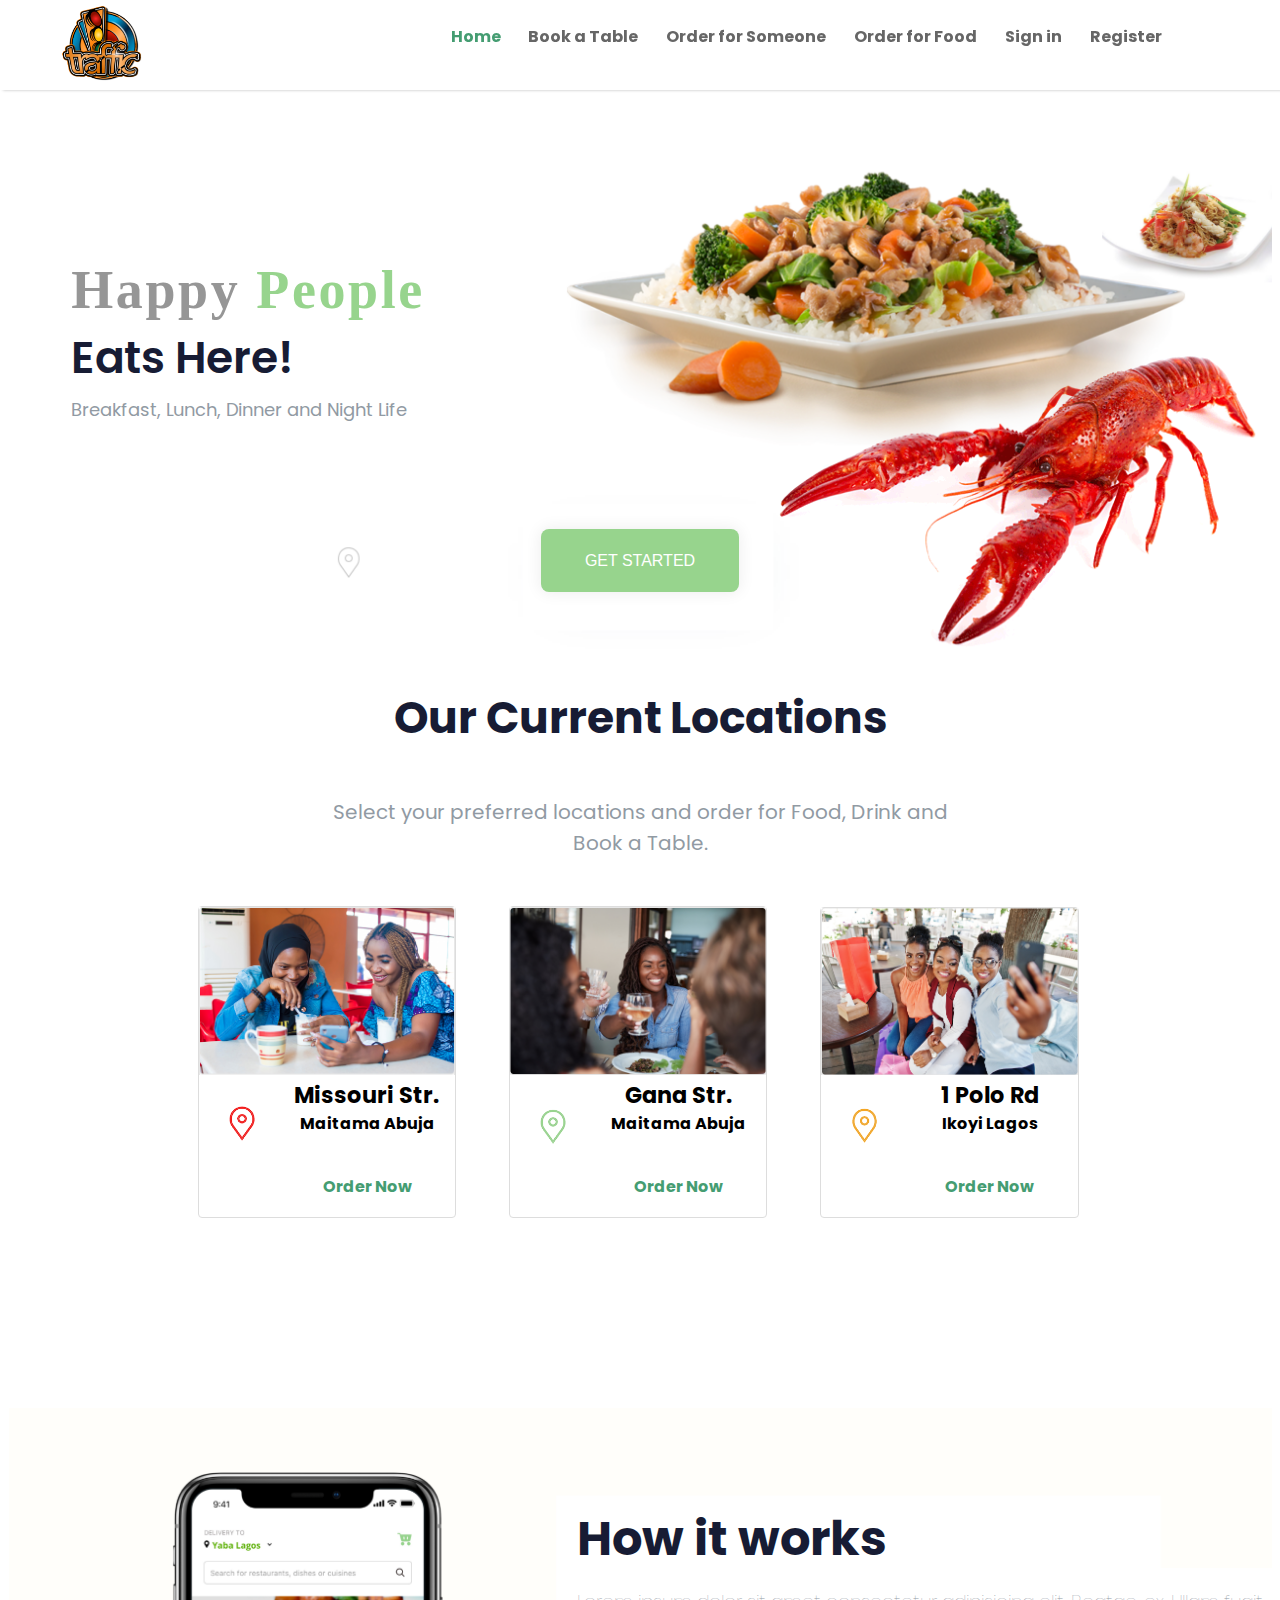
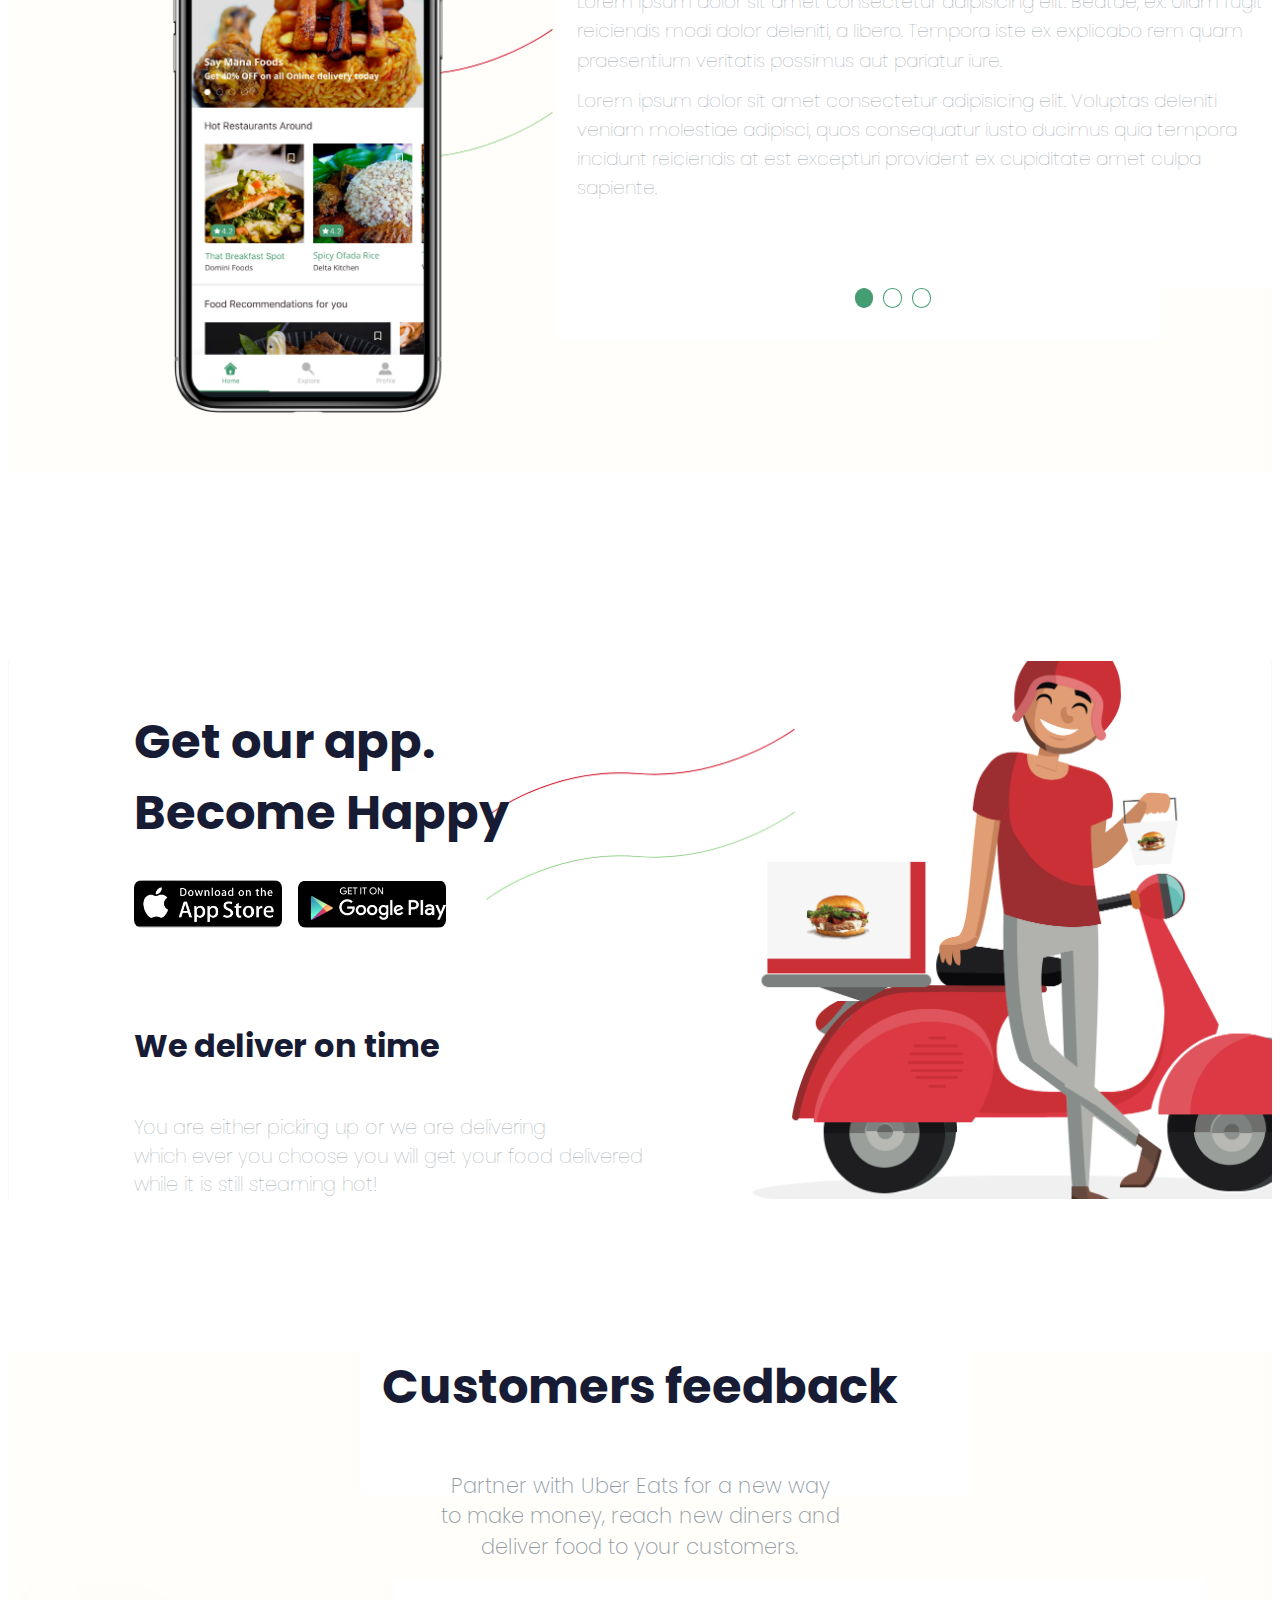
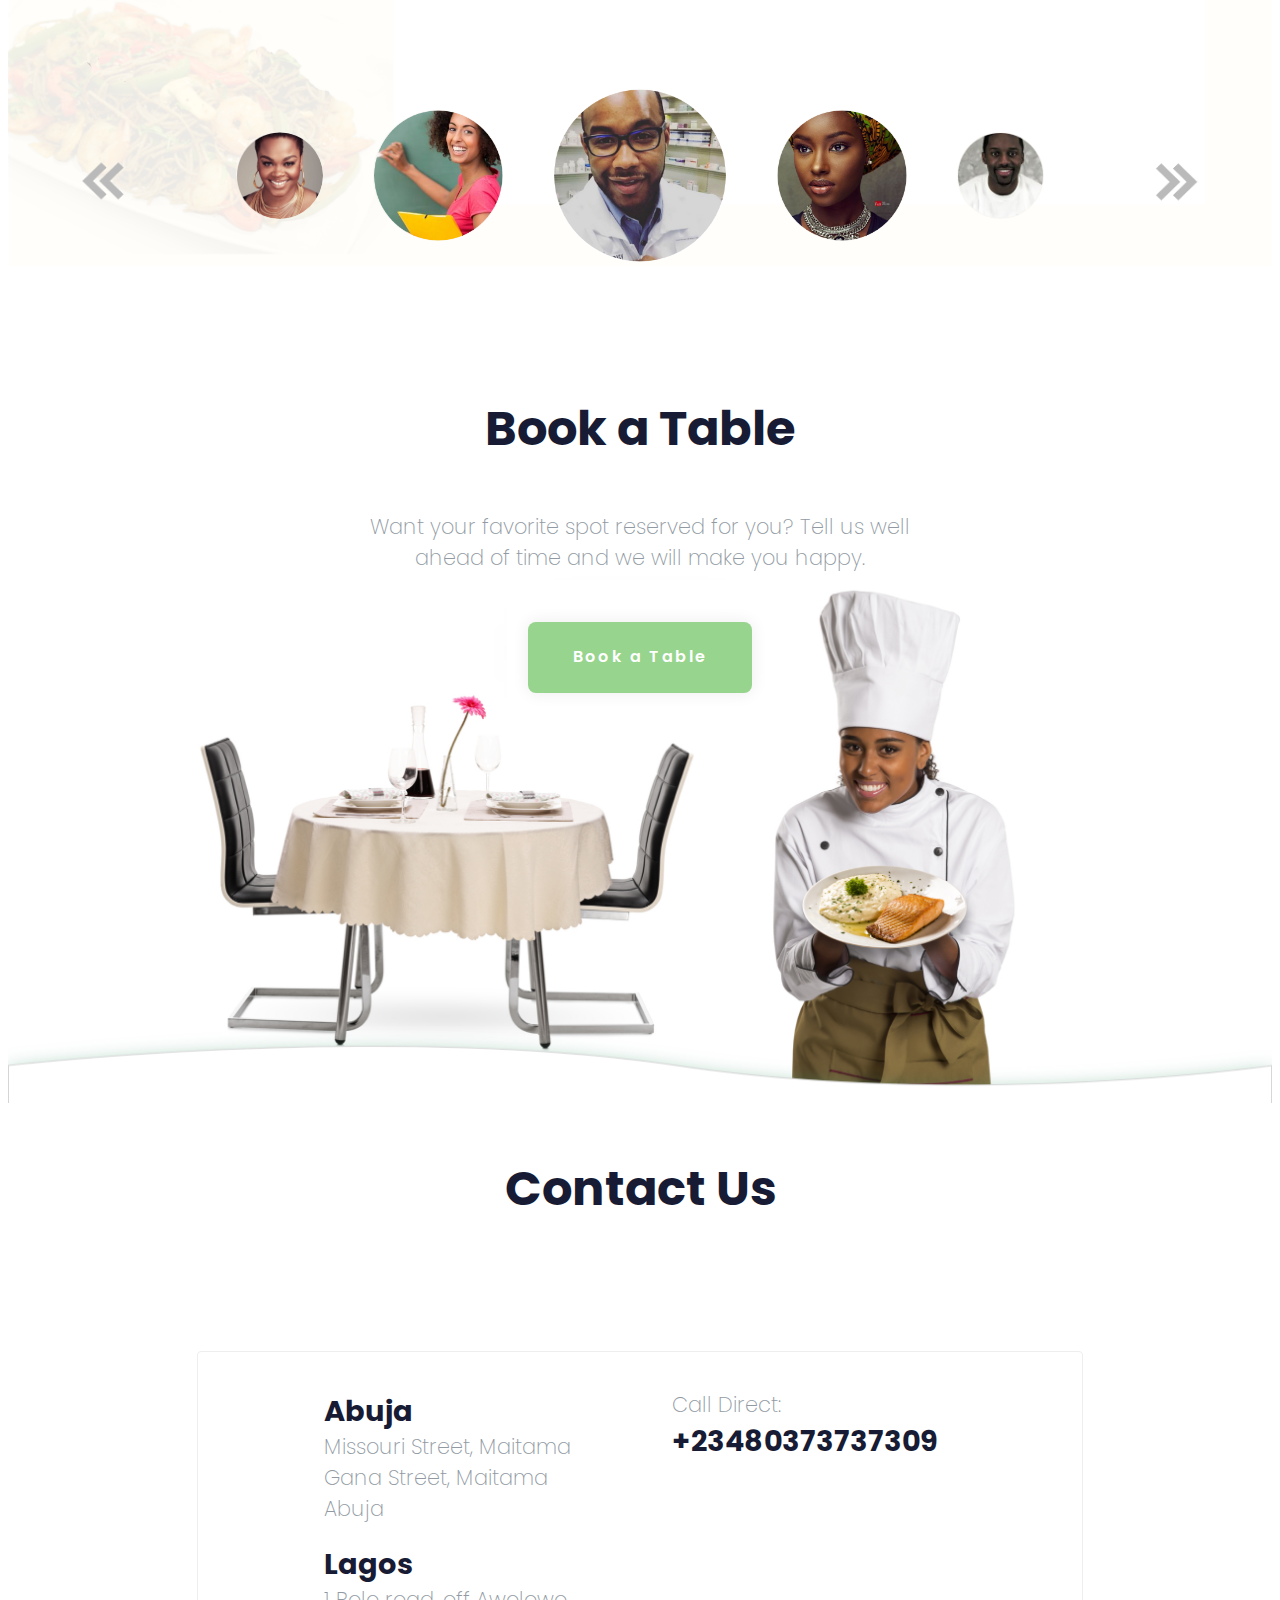
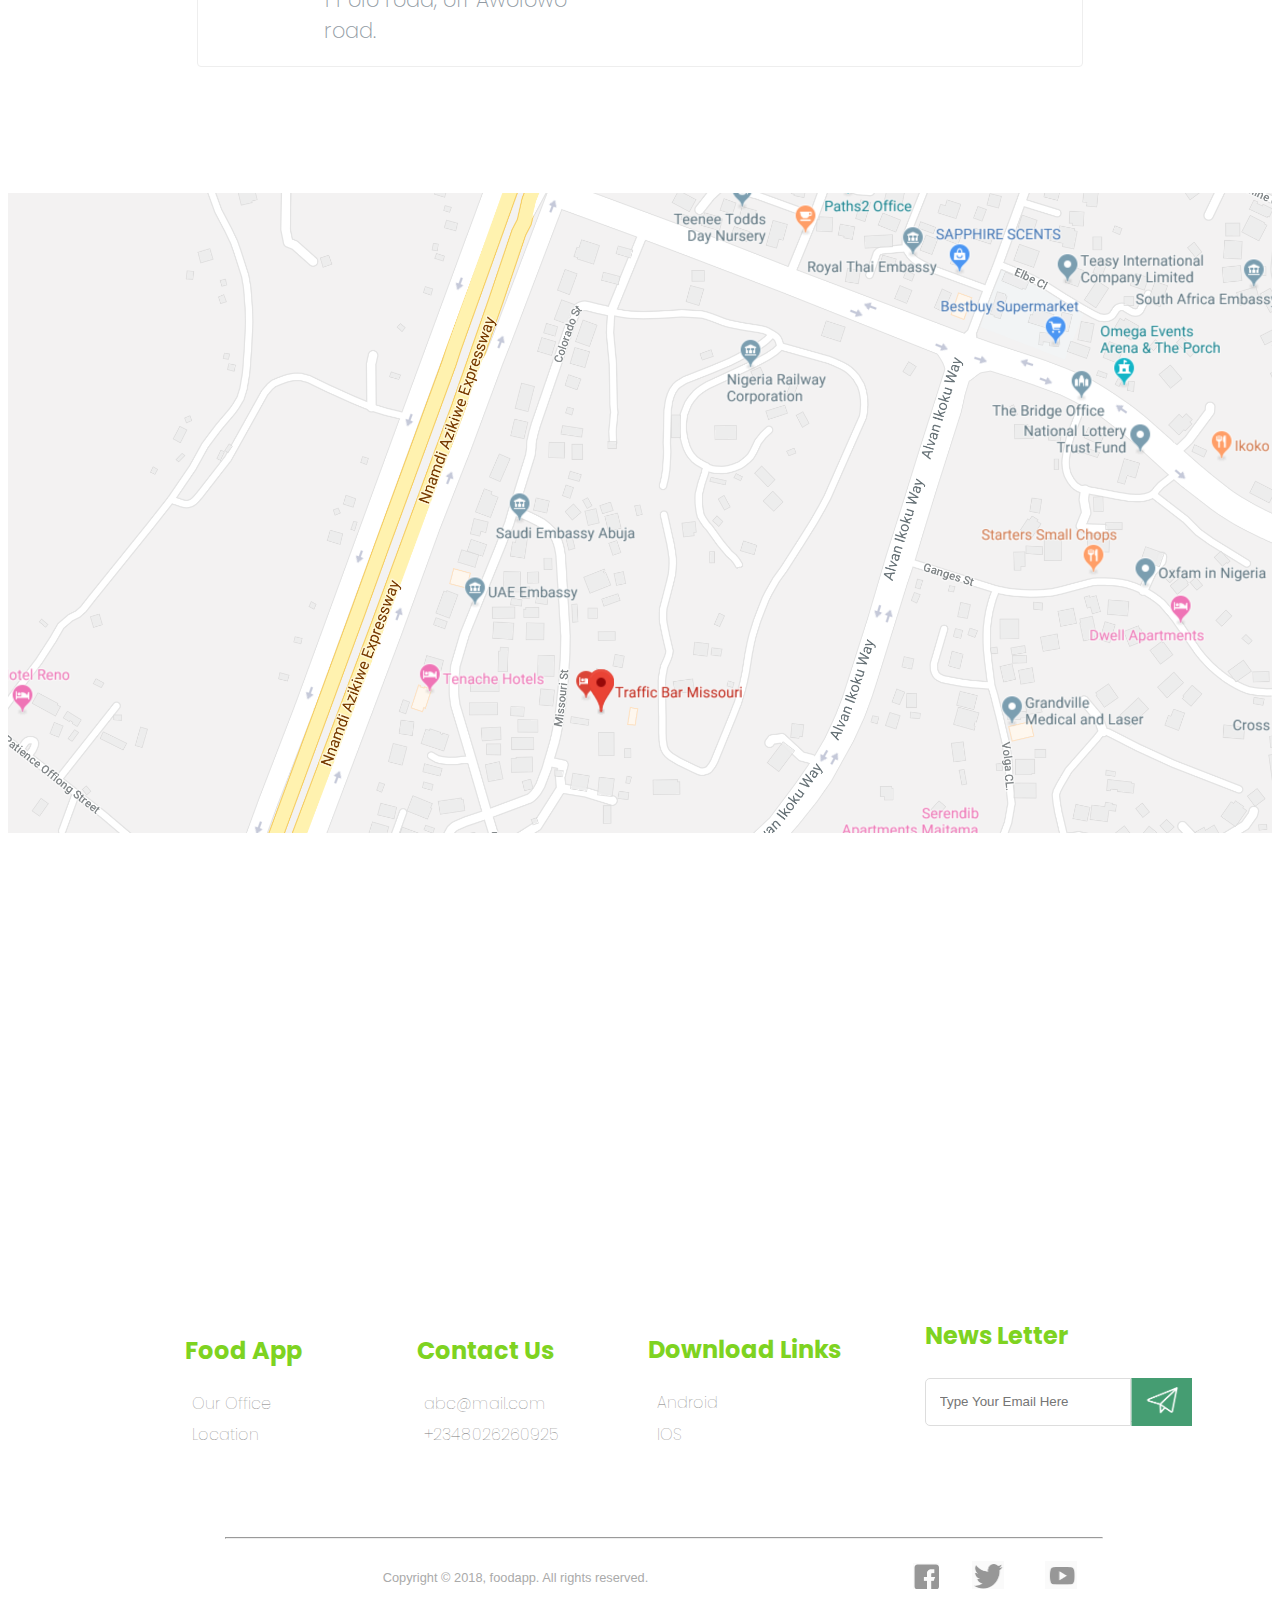
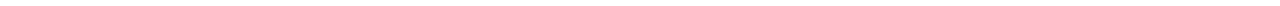
<file: Food/index.html>
<!DOCTYPE html>
<html>
<head>
    <meta charset="utf-8">
    <meta http-equiv="X-UA-Compatible" content="IE=edge">
    <title>Food</title>
    <meta name="viewport" content="width=device-width, initial-scale=1">
    <link rel="stylesheet" type="text/css" media="screen" href="assets/css/main.css">
    <link rel="shortcut icon" href="assets/img/Logo.png" type="image/x-icon">
    <script src="assets/js/main.js"></script>
</head>
<body onload="startcaro(1, 0)">
    <nav>
        <div class="logodiv">
            <img class="navlogo" src="assets/img/Logo.png" alt="Logo">
        </div>
        <div class="uldiv">
            <ul class="navul">
                <li class="navli">
                    <a href="#" class="navlink active">Home</a>
                    <br>
                </li>
                <li class="navli">
                    <a href="#" class="navlink">Book a Table</a>
                    <br>
                </li>
                <li class="navli">
                    <a href="#" class="navlink">Order for Someone</a>
                    <br>
                </li>
                <li class="navli">
                    <a href="#" class="navlink">Order for Food</a>
                    <br>
                </li>
                <li class="navli">
                    <a href="#" class="navlink">Sign in</a>
                    <br>
                </li>
                <li class="navli">
                    <a href="#" class="navlink">Register</a>
                    <br>
                </li>
            </ul>
        </div>
    </nav>
    <main>
        <div id="sect1">
            <div id="textsect">
                <h1 class="hp"><span class="happy">Happy </span><span class="people">People</span></h1>
                <h1 class="eatshere">Eats Here!</h1>
                <h6 class="lastText">Breakfast, Lunch, Dinner and Night Life</h6>
            </div>
            <br>
            <div id="btnsect" align="center">
                <button id="gsbtn">GET STARTED</button>
            </div>
        </div>
        <div id="location" align="center">
            <h1 id="loch1">Our Current Locations</h1>
            <h6 id="loch6">Select your preferred locations and order for Food, Drink and Book a Table.</h6>
        </div>
        <div id="cards">
            <div class="card" id="card1" align="center">
                <img class="cardimg" src="assets/img/Cardimg1.png" alt="">

                <div class="locimgdiv">
                    <img class="locimg" src="assets/img/loc_red.png" alt="">
                </div>

                <div class="loc_d">
                    <h3 class="lochead">Missouri Str.</h3>
                    <h6 class="locsub">Maitama Abuja</h6>

                    <br>

                    <button class="locbtn">Order Now</button>
                </div>
            </div>
            <div class="card" id="card2" align="center">
                <img class="cardimg" src="assets/img/Cardimg2.png" alt="">

                <div class="locimgdiv">
                    <img class="locimg" src="assets/img/loc_green.png" alt="">
                </div>

                <div class="loc_d">
                    <h3 class="lochead">Gana Str.</h3>
                    <h6 class="locsub">Maitama Abuja</h6>

                    <br>

                    <button class="locbtn">Order Now</button>
                </div>
            </div>
            <div class="card" id="card3" align="center">
                <img class="cardimg" src="assets/img/Cardimg3.png" alt="">

                <div class="locimgdiv">
                    <img class="locimg" src="assets/img/loc_yellow.png" alt="">
                </div>

                <div class="loc_d">
                    <h3 class="lochead">1 Polo Rd</h3>
                    <h6 class="locsub">Ikoyi Lagos</h6>

                    <br>

                    <button class="locbtn">Order Now</button>
                </div>
            </div>
        </div>

        <div id="works">
            <h1 id="wrksh1">How it works</h1>

            <div id="caurosel-container">
                <div id="caurosel-content1" style="display:block">
                    <div id="wrksect1">
                        <h3 class="wrkh3">Lorem ipsum dolor sit amet consectetur adipisicing elit. Beatae, ex. Ullam fugit reiciendis modi dolor deleniti, a libero. Tempora iste ex explicabo rem quam praesentium veritatis possimus aut pariatur iure.</h3>
                    </div>
                    <div id="wrksect2">
                        <h3 class="wrkh3">Lorem ipsum dolor sit amet consectetur adipisicing elit. Voluptas deleniti veniam molestiae adipisci, quos consequatur iusto ducimus quia tempora incidunt reiciendis at est excepturi provident ex cupiditate amet culpa sapiente.</h3>
                    </div>
                </div>
                <div id="caurosel-content2" style="display:none">
                    <div id="wrksect1">
                        <h3 class="wrkh3">Lorem ipsum dolor sit amet consectetur adipisicing elit. Aut nemo voluptate quibusdam, nulla ratione explicabo consequuntur eligendi itaque, impedit porro, praesentium id animi natus hic quos laboriosam? Neque, facilis velit!</h3>
                    </div>
                    <div id="wrksect2">
                        <h3 class="wrkh3">Lorem ipsum dolor sit amet consectetur adipisicing elit. Debitis ratione beatae impedit ad ea praesentium tempore adipisci perferendis inventore autem, libero tempora veniam expedita, corporis cumque ducimus aut ipsa numquam!</h3>
                    </div>
                </div>
                <div id="caurosel-content3" style="display:none">
                    <div id="wrksect1">
                        <h3 class="wrkh3">Lorem ipsum dolor sit amet consectetur, adipisicing elit. Est, odio facilis? Odit assumenda debitis natus corporis unde nisi repellendus at veniam mollitia blanditiis modi, id consectetur illum illo dolore earum.</h3>
                    </div>
                    <div id="wrksect2">
                        <h3 class="wrkh3">Lorem ipsum dolor sit amet, consectetur adipisicing elit. Sint ratione veritatis quos ducimus labore quis, illo aspernatur impedit a ut, eum alias, recusandae saepe omnis iusto quidem laboriosam nesciunt eius.</h3>
                    </div>
                </div>
            </div>
            
            <div id="wrkpg" align="center">
                <div onclick="caurosel(1)" id="pg1" class="pg active"></div>
                <div onclick="caurosel(2)" id="pg2" class="pg"></div>
                <div onclick="caurosel(3)" id="pg3" class="pg"></div>
            </div>
        </div>

        <div id="getapp">
            <h1 id="apph1" class="poppins">Get our app. <br> Become Happy</h1>
            <button id="applestore"></button>
            <button id="googlestore"></button>
            
            <h3 id="deliver" class="poppins">We deliver on time</h3>
            <h6 id="deliverstat" class="poppins">You are either picking up or we are delivering <br> which ever you choose you will get your food delivered <br> while it is still steaming hot!</h6>
            
        </div>

        <div id="feedback" align="center">
            <h1 id="feedbackh1" class="poppins">Customers feedback</h1>
            <h6 id="feedbackh6" class="poppins">Partner with Uber Eats for a new way to make money, reach new diners and deliver food to your customers.</h6>
            
            <div id="fbcarsect">
                <div id="pgnt1">
                    <img onclick="imgcaurosel(0)" class="arrow" src="assets/img/arrow1.png" alt="">
                </div>
                <div id="custscrl">
                    <a href="#"><img class="custimg" id="custimg1" src="assets/img/cust3.png" alt=""></a>
                    <a href="#"><img class="custimg" id="custimg2" src="assets/img/cust2.png" alt=""></a>
                    <a href="#"><img class="custimg" id="custimg3" src="assets/img/cust1.png" alt=""></a>
                    <a href="#"><img class="custimg" id="custimg4" src="assets/img/cust4.png" alt=""></a>
                    <a href="#"><img class="custimg" id="custimg5" src="assets/img/cust5.png" alt=""></a>
                </div>
                <div id="pgnt2">
                    <img onclick="imgcaurosel(1)" class="arrow" src="assets/img/arrow2.png" alt="">
                </div>
            </div>
        </div>
        <div id="booktable" align="center">
            <h1 id="bktbh1" class="poppins">Book a Table</h1>
            <h6 id="bktbh6" class="poppins">Want your favorite spot reserved for you? Tell us well ahead of time and we will make you happy.</h6>
            
            <button id="gsbtn" class="poppins bktbbtn">Book a Table</button>
        </div>
        <div id="contactus" align="center">
            <h1 id="bktbh1" class="cuh1 poppins">Contact Us</h1>

            <div id="contactusdiv" align="left">
                <div id="cusect1">
                    <h3 id="" class="cuh3 poppins">Abuja</h3>
                    <h6 id="" class="cuh6 poppins">Missouri Street, Maitama</h6>
                    <h6 id="" class="cuh6 poppins">Gana Street, Maitama Abuja</h6>
                    <br>
                    <h3 id="" class="cuh3 poppins">Lagos</h3>
                    <h6 id="" class="cuh6 poppins">1 Polo road, off Awolowo road.</h6>
                </div>
                <div id="cusect2">
                    <h6 id="" class="cuh6 poppins">Call Direct:</h6>
                    <h3 id="" class="cuh3 poppins">+23480373737309</h3>
                </div>
            </div>

            <div id="googlemap">
            </div>

        </div>
    </main>
    <footer align="center">
        <div id="footersect1" align="left">
            <h3 class="footerh3 poppins">Food App</h3>
            <h6 class="footerh6 poppins">Our Office</h6>
            <h6 class="footerh6 poppins">Location</h6>
        </div>
        <div id="footersect2" align="left">
            <h3 class="footerh3 poppins">Contact Us</h3>
            <h6 class="footerh6 poppins">abc@mail.com</h6>
            <h6 class="footerh6 poppins">+2348026260925</h6>
        </div>
        <div id="footersect3" align="left">
            <h3 class="footerh3 poppins">Download Links</h3>
            <h6 class="footerh6 poppins">Android</h6>
            <h6 class="footerh6 poppins">IOS</h6>
        </div>
        <div id="footersect4" align="left">
            <h3 class="footerh3 poppins">News Letter</h3>
            <form action="" method="post">
                <div id="newsletterbtndiv">
                    <input type="email" name="newsletter" id="newsletter" placeholder="Type Your Email Here">
                    <button type="submit" id="submitbtn"></button>
                </div>
                <br>
                <br>
            </form>
        </div>

        <hr style="width:77%; margin:6% 15% 0% 8% ">
        <br>

        <p style="font-family:sans-serif; color:#aaaaaa; font-size:0.8rem; display: inline-block">Copyright &copy; 2018, foodapp. All rights reserved. <br></p>

        <div id="glyphs">
            <a href="#" class="glyph">
                <img width="50%;" src="assets/img/facebook.png" alt="">
            </a>
            <a href="#" class="glyph">
                <img width="50%;" src="assets/img/twitter.png" alt="">
            </a>
            <a href="#" class="glyph" style="margin:2% ">
                <img width="50%;" src="assets/img/youtube.png" alt="">
            </a>
        </div>
        
    </footer>
</body>
</html>
</file>
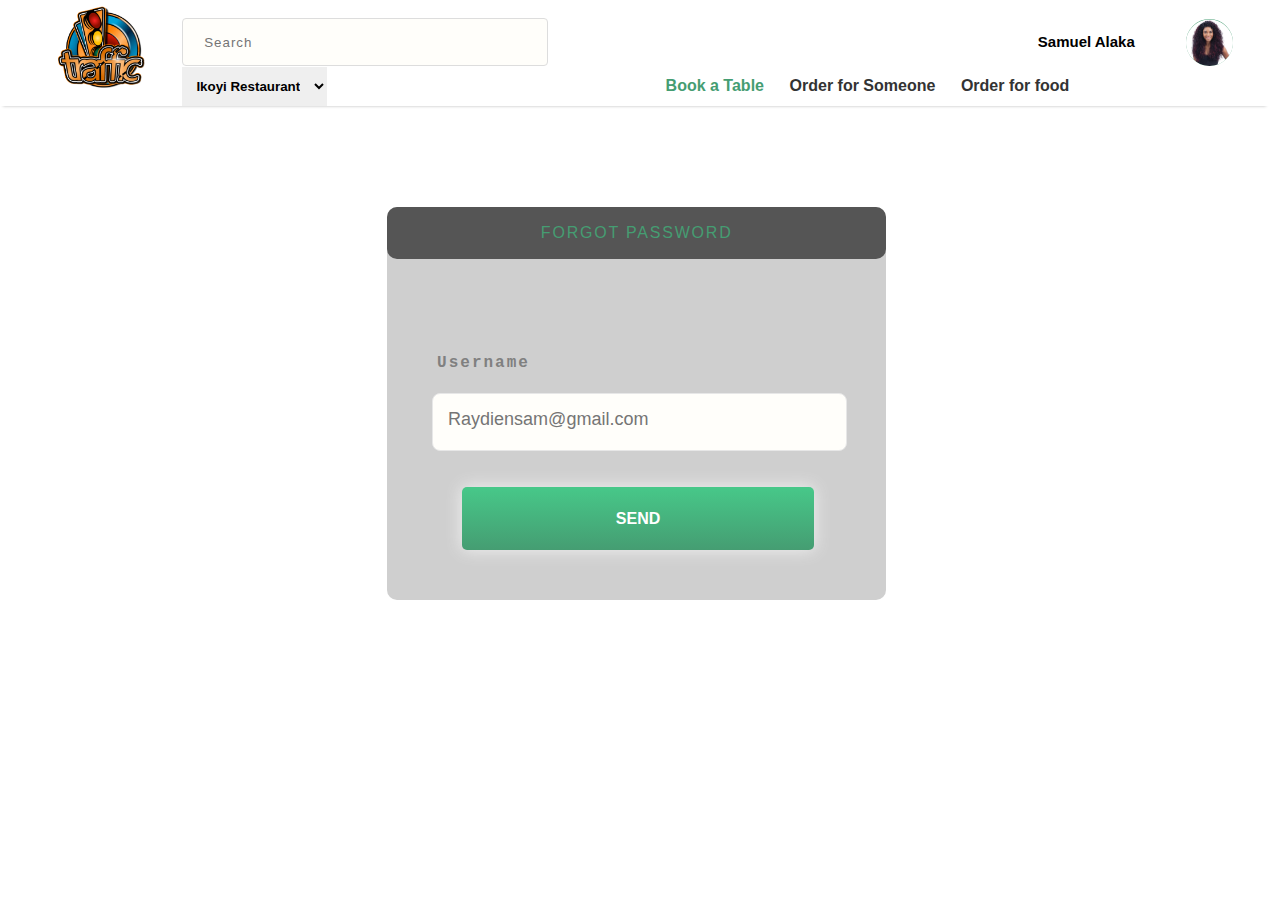
<file: dharay/first page/Index.html>
<!DOCTYPE html>
<html lang="en">
<head>
    <meta charset="UTF-8">
    <meta name="viewport" content="width=device-width, initial-scale=1.0">
    <meta http-equiv="X-UA-Compatible" content="ie=edge">
    <link rel="stylesheet" href="Style.css">
    <title>Forget Password</title>
</head>
<body>
    <nav>
        <div style="width:10%; margin-left: 4%; display: inline-block;">
            <img src="img/Logo.png" alt="" width="80%">
        </div>
        <div style="width:85%; display: inline-block;">
            <div style="width:100%;">
                <input type="search" name="nav_search" id="nav_search" placeholder="Search" style="width:34%; height: 3rem; padding: 1% 3% 1% 2%; border-style: solid; border-width: thin; border-radius: 4px; border-color: #dddddd">
                <div style="display:inline; margin-left: 45%">
                    <div style="display:inline-block; height: 0%;">
                        <h6 style="display:inline-block; margin-bottom: 2%; font-size: 15px; font-family: Verdana, Geneva, Tahoma, sans-serif; font-weight: bold;">Samuel Alaka</h6>
                    </div>
                    <div style="display:inline-block; height: 3rem;">
                        <img src="img/user.png" alt="" width="50%" style="border-radius: 50%; float: right; margin-top: 21%;">
                    </div>
                </div>
            </div>
            <div>
                <select name="resturant" id="resturant" style="font-family:sans-serif; font-weight: bold; padding: 1%; display: inline-block; border: 0;" >
                    <option value="Ikoyi Resturant" class="dod">Ikoyi Restaurant</option>
                    <option value="Ikoyi Resturant" class="dod">Ikoyi Restaurant</option>
                    <option value="Ikoyi Resturant" class="dod">Ikoyi Restaurant</option>
                    <option value="Ikoyi Resturant" class="dod">Ikoyi Restaurant</option>
                </select>
                <div style="display:inline-block; margin-left: 30%; width: 50%; align:right;">
                    <a class="navlink active" href="#" style="font-family:sans-serif; font-weight: bold; padding: 2%; display: inline-block">Book a Table</a>
                    <a class="navlink" href="#" style="font-family:sans-serif; font-weight: bold; padding: 2%; display: inline-block">Order for Someone</a>
                    <a class="navlink" href="#" style="font-family:sans-serif; font-weight: bold; padding: 2%; display: inline-block">Order for food</a>
                </div>
            </div>
        </div>
    </nav>
<!-- <div class="inp">
        <input type="search" name="" placeholder="search" id="headerinput">
     <h4 id="nya">Samuel Alaka</h4>
     <div class="pic">
     <img src="img/test.jpg" width="41" height="41" class="test" />
    </div>
    <select name="Restaurant" id="dod" >

    <option value="Ikoyi Restaurant">Ikoyi Restaurant</option>
    <option value="Ikoyi Restaurant">Ikoyi Restaurant</option>
    <option value="Ikoyi Restaurant">Ikoyi Restaurant</option>
    <option value="Ikoyi Restaurant">Ikoyi Restaurant</option>
    <option value="Ikoyi Restaurant">Ikoyi Restaurant</option>
    <option value="Ikoyi Restaurant">Ikoyi Restaurant</option>
    </select>
</div> -->
    
<div class="Log">
    <div class="main"> <p class="pass">FORGOT PASSWORD</p></div>
   
    <h4 class="Uman">Username</h4>
    <input type="email" name="" placeholder="Raydiensam@gmail.com" id="Email">
    <br>
    <br>
    <br>
    <button class="Sendbtn" width="200px">SEND</button>
</div>
</body>

</html>
</file>
<file: Food/assets/css/main.css>
@import url('https://fonts.googleapis.com/css?family=Poppins');

@font-face {
    font-family: 'Circular Std';
    src: url('http://6e461dbc489ad4c14a5e-c28b1386850db717caac12549deaa1b5.r57.cf3.rackcdn.com/newsletter-fonts/CircularStd-Bold.eot');
    src: url('http://6e461dbc489ad4c14a5e-c28b1386850db717caac12549deaa1b5.r57.cf3.rackcdn.com/newsletter-fonts/CircularStd-Bold.eot?#iefix') format('embedded-opentype'),
        url('http://6e461dbc489ad4c14a5e-c28b1386850db717caac12549deaa1b5.r57.cf3.rackcdn.com/newsletter-fonts/CircularStd-Bold.woff') format('woff'),
        url('http://6e461dbc489ad4c14a5e-c28b1386850db717caac12549deaa1b5.r57.cf3.rackcdn.com/newsletter-fonts/CircularStd-Bold.ttf') format('truetype');
    font-weight: bold;
    font-style: normal;
}

button {
    cursor: pointer;
}

button:hover {
    opacity: 0.9;
    transition: 400ms;
    background-color: #eeeeee;
    color: #459d72;
}

nav {
    margin: -0.8% -8px 0px -8px;
    box-shadow: 0 3px 3px -3px #bbbbbb;
    padding: 0.2%;
    /* position: static; */
    /* position: sticky; */
    position: fixed;
    width: 100%;
    background-color: white;
}
main {
    padding-top: 10%;
    width: 100%;
}

.logodiv {
    display: inline-block;
}
.uldiv {
    display: inline-block;
    float: right;
    width: 70%;
}
.navlogo {
    width: 52%;
    margin-left: 30%
}

.navul {
}

.navli {
    /* float: right; */
    display: inline-flex;
    font-family: 'Poppins', sans-serif;
    font-weight: bold;
    margin-left: 2.8%;
}

.navlink {
    display: block;
    text-decoration: none;
    color: #666666;
    padding: 5% 0% 5% 0%;
}

.navli .active {
    color:  #459d72;
}

#textsect {
    margin: 7% 0% 5% 5%;
    /* margin-left: 4%; */
    display: inline-block;
    width: 95%;
}
#sect1 {
    background-image: url(../img/mealbg.png);
    background-repeat: no-repeat;
    background-size: cover;
    background-position: center;
    /* background: #459d72; */
    width: 100%;
    height: 100%;
}

#location {
    width: 50%;
    margin-left: 25%;
}

#cards {
    width: 70%;
    margin-left: 15%;
}

#works {
    margin-top: 15%;
    background-image: url(../img/phonebg.png);
    background-repeat: no-repeat;
    background-size: cover;
    background-position: center;
    /* background: #459d72; */
    width: 100%;
    height: 100%;
    padding-top: 5%;
}

#getapp {
    margin-top: 15%;
    background-image: url(../img/bikebg.png);
    background-repeat: no-repeat;
    background-size: cover;
    background-position: center;
    /* background: #459d72; */
    /* width: 90%; */
    height: 100%;
    padding-left: 10%;
    padding-top: 1%;
}

#feedback {
    margin-top: 12%;
    background-image: url(../img/feedbackbg.png);
    background-repeat: no-repeat;
    background-size: cover;
    background-position: center;
}

#booktable {
    background-image: url(../img/booktablebg.png);
    background-repeat: no-repeat;
    background-size: contain;
    background-position: center;
    height: 55rem;
    width: 100%;
}
#contactus {
    margin-top: -12%;
    margin-bottom: 32%;
}

footer {
    padding: 0% 0% 0% 10%;
}

.hp {
    font-family: 'Circular Std';
    letter-spacing: 2.6px;
    font-size: 54px;
    display: inline-block;
    font-weight: bold;
}

.happy {
    color: #969696;
}

.people {
    color: #97d48d;
}

.eatshere {
    font-family: 'Poppins', sans-serif;
    line-height: 1.48;
    font-size: 44px;
    font-weight: 600;
    color: #171c34;
    margin-top: -2rem;
}
.lastText {
    font-family: 'Poppins', sans-serif;
    font-size: 18px;
    font-weight: 400;
    font-style: normal;
    font-stretch: normal;
    line-height: 1.56;
    letter-spacing: normal;
    color: #919aa3;
    margin-top: -1.5rem;
}

#img1 {
    width: 76%;
}
#img2 {
    width: 23%;
    float: right;
}
#img3 {
    width: 90%;
}

#gsbtn {
    background-color: #97d48d;
    color: white;
    padding: 1.8% 3.5% 1.8% 3.5%;
    margin: 0% 0% 5% 0%;
    border: none;
    border-radius: 0.5rem;
    font-size: 1rem;
    /* font-weight: bold; */
    box-shadow: 0px 0px 16px 1px #eeeeee;
    transition: 400ms;
}

#gsbtn:hover {
    opacity: 0.9;
    transition: 400ms;
    background-color: #eeeeee;
    color: #459d72;
}

#loch1 {
    font-family: 'Poppins', sans-serif;
    line-height: 1.48;
    font-size: 44px;
    font-weight: bold;
    color: #171c34;
}
#loch6 {
    font-family: 'Poppins', sans-serif;
    font-size: 20px;
    font-weight: 400;
    font-style: normal;
    font-stretch: normal;
    line-height: 1.56;
    letter-spacing: normal;
    color: #919aa3;
}

.card {
    display: inline-block;
    width: 29%;
    border-width: thin;
    border-color: #dddddd;
    border-style: solid;
    border-radius: 4px;
    transition: 300ms
}
.card:hover {
    background-color: rgba(0, 0, 0, 0.05);
    opacity: 0.9;
    transition: 300ms;
}
.cardimg {
    width: 100%;
}

.cardimg:hover {
    background-color: black;
}

.locimg {
    margin-left: 10%;
    margin-bottom: 50%;
    width: 50%;
}
.locimgdiv {
    display: inline-block;
    width: 30%;
}
.loc_d {
    display: inline-block;
    width: 68%;
}

.lochead {
    font-family: 'Poppins', sans-serif;
    line-height: 1.48;
    font-size: 1.4rem;
    font-weight: bold;
    margin: 0;
}
.locsub {
    font-family: 'Poppins', sans-serif;
    font-size: 1rem;
    font-weight: bold;
    font-style: normal;
    font-stretch: normal;
    line-height: 1.56;
    letter-spacing: normal;
    margin: 0;
}

.locbtn {
    color: #459d72;
    border: none;
    background: none;
    font-family: 'Poppins', sans-serif;
    font-size: 1rem;
    font-weight: bold;
    margin-top: 10%;
    margin-bottom: 10%;
    cursor: pointer;
}

#card2 {
    margin-left: 5.5%;
}
#card3 {
    margin-left: 5.5%;
}

#wrksh1 {
    font-family: 'Poppins', sans-serif;
    line-height: 1.48;
    font-size: 3rem;
    font-weight: bold;
    margin-left: 45%;
    color: #171c34;
}

#wrksect1 {
    height: 5rem;
}
#wrksect2 {
    height: 12rem;
}

#wrkpg {
    margin-left: 40%;
}

.wrkh3 {
    font-family: 'Poppins', sans-serif;
    /* font-size: 18px; */
    font-weight: 100;
    font-style: normal;
    font-stretch: normal;
    line-height: 1.56;
    letter-spacing: normal;
    color: #919aa3;
}

.pg {
    padding: 1%;
    display: inline-block;
    width: 0.1rem;
    height: 0.12rem;
    border-color: #459d72;
    border-width: 1.5px;
    border-style: solid;
    border-radius: 50%;
    margin: 0% 0.4% 10rem 0.4%;
    cursor: pointer;
    transition: 500ms;
}

.pg.active {
    background-color: #459d72;
    transition: 500ms;
}

.poppins {
    font-family: 'Poppins', sans-serif;
    line-height: 1.48;
    font-weight: bold;
}

#apph1 {
    font-size: 3rem;
    color: #171c34;
}

#applestore {
    background-image: url(../img/applestore.png);
    background-repeat: no-repeat;
    background-size: cover;
    background-position: center;
    width: 13%;
    height: 3rem;
    border: none;
    border-radius: 8px;
}
#googlestore {
    background-image: url(../img/googlestore.png);
    background-repeat: no-repeat;
    background-size: cover;
    /* background-position: center; */
    width: 13%;
    height: 3rem;
    margin-left: 1%;
    border: none;
    border-radius: 8px;
}

#deliver {
    margin-top: 8%;
    font-size: 2rem;
    color: #171c34;
}
#deliverstat {
    font-size: 1.2rem;
    color: #919aa3;
    font-weight: 100;
    margin-bottom: 8%;
}

#feedbackh1 {
    font-size: 3rem;
    color: #171c34;
}
#feedbackh6 {
    font-size: 1.3rem;
    font-weight: 200;
    color: #919aa3;
    width: 32%;
}

#fbcarsect {
    margin-top: 10%;
    margin-bottom: 10%;
}

#pgnt1 {
    width: 15%;
    /* background-color: #666666; */
    display: inline-block;
}
#pgnt2 {
    width: 15%;
    /* background-color: #666666; */
    display: inline-block;
}
#custscrl {
    width: 69%;
    /* background-color: #459d72; */
    display: inline-block;
}

.arrow {
    width: 30%;
    padding: 3.5rem;
    cursor: pointer;
}

.custimg {
    border-radius: 50%;
    margin-left: 2.6%;
    margin-right: 2.6%;
    cursor: pointer;
    transition: 2000ms
}

#custimg1 {
    width: 10%;
    margin-bottom: 5%;
}
#custimg2 {
    width: 15%;
    margin-bottom: 2.5%;
}
#custimg3 {
    width: 20%;
}
#custimg4 {
    width: 15%;
    margin-bottom: 2.5%;
}
#custimg5 {
    width: 10%;
    margin-bottom: 5%;
}

h1.poppins {
    color: #171c34;
}

#bktbh1 {
    font-size: 3rem;
    color: #171c34;
}
#bktbh6 {
    font-size: 1.3rem;
    font-weight: 200;
    color: #919aa3;
    width: 48%;
}
.bktbbtn {
    font-weight: 550;
    font-style: normal;
    font-stretch: normal;
    line-height: 1.56;
    letter-spacing: 0.15em;
}

#contactusdiv {
    margin-bottom: 10%;
    width: 50%;
    padding: 3% 10% 1.5% 10%;
    border-style: solid;
    border-width: thin;
    border-radius: 4px;
    border-color: #eeeeee;
}

#googlemap {
    height: 40rem;
    width: 100%;
    background-image: url('../img/google maps.png');
    background-size: cover;
    background-repeat: no-repeat;
}

#cusect1 {
    display: inline-block;
    width: 45%;
    margin-right: 5%;
    background-color: white;
}
#cusect2 {
    display: inline-block;
    width: 45%;
    background-color: white;
    float: right;
}

.cuh1 {
    font-size: 3rem;
    color: #171c34;
    margin-bottom: 10%
}

.cuh3 {
    font-size: 1.8rem;
    margin: 0%;
    color: #171c34;
}
.cuh6 {
    font-size: 1.3rem;
    font-weight: 200;
    color: #919aa3;
    margin: 0%;
}


#footersect1 {
    display: inline-block;
    width: 20%;
    height: 10rem;
}
#footersect2 {
    display: inline-block;
    width: 20%;
    height: 10rem;
}
#footersect3 {
    display: inline-block;
    width: 24%;
    height: 10rem;
}
#footersect4 {
    margin-top: 5%;
    display: inline-block;
    width: 26%;
    height: 10rem;
}

.footerh3 {
    color: #7ed321;
    font-weight: bolder;
    font-size: 1.5rem;
}

.footerh6 {
    color: #777777;
    font-size: 1rem;
    font-weight: 100;
    margin: 3%;
}

#newsletter {
    width: 80%;
    padding: 0% 5% 0% 5%;
    border-color: #dddddd;
    border-style: solid;
    border-width: thin;
    border-top-left-radius: 5px;
    border-bottom-left-radius: 5px;
}

#submitbtn {
    display: inline-flex;
    padding: 0%;
    margin: 0%;
    border: none;
    /* padding: 8%; */
    height: 3rem;
    width: 4.5rem;
    background-image: url(../img/newsletterbtn.png);
    background-size: contain;
}

#newsletterbtndiv {
    height: 3rem;
    width: 90%;
    display: inline-flex;
}

.glyph {
    display: inline-block;
}

#glyphs {
    display: inline-block;
    width: 18%;
    float: right;
    margin-right: 15%;
}

#caurosel-container {
    background-color: white;
    margin-left: 45%;
    /* width: 50% */
    margin-top: -3%;
    height: 20rem;
    overflow: hidden;
}

#caurosel-content1 {
    width: 100%;
    transition: 1000ms;
}
#caurosel-content2 {
    width: 100%;
    transition: 1000ms;
}
#caurosel-content3 {
    width: 100%;
    transition: 1000ms;
}
</file>
<file: dharay/first page/Style.css>
#nav_search{
    width: 425px;
    height: 48px;
    border-radius: 3px;
    border: solid 1px #e7e7e7;
    background-color: #fffefa;
    letter-spacing: 1px;
    text-rendering: inherit


        
    
}
.inp{
    margin-left: 12%;
    margin-top: -5%
}
#nya{
    margin-left: 82%;
    margin-top: -2%
}
.test{
    margin-left: 92%;
    margin-top: -10%;
    border-radius: 50px;
    border-width: 20px;
    border-color: brown;
}

.pic{
    margin-top: -2%;
}

/* drop down */

.navlink{
    cursor: pointer;
    text-decoration: none;
    color: #333333;
}

.navlink.active{
    color: rgb(69, 157, 114); 
}

.pass{
    color: rgb(69, 157, 114);
   font-family: 'Franklin Gothic Medium', 'Arial Narrow', Arial, sans-serif;
   font-size: 16px;
   letter-spacing: 1.8px;
   font-weight: lighter;
 
}

.main{
    background-color: #555;
    padding-top: 0.2%;
    padding-bottom: 0.2%;
    border-radius: 10px;
    text-align: center;
    margin-bottom: 19%;
}
.Log{
    margin-top: 8%;
    background-color: rgb(207,207,207);
    margin-left: 30%;
    margin-right: 30%;
    border-radius: 10px;
    padding-bottom: 2%;
    width: 499px
    
}
.Uman{
    color: gray;
    letter-spacing: 2px;
    margin-left: 10%;
    font-family: 'Courier New', Courier, monospace
   
}
nav{
    margin: -0.8% -8px 0px -8px;
    box-shadow: 0 3px 3px -3px #bbbbbb;
    background-color: white;
    width: 100.4%;
    
}
#Email{
    width: 383px;
    border-radius: 3px;
    border: solid 1px #e7e7e7;
    background-color: #fffefa;
    margin-left: 9%;
    border-radius: 8px;
    padding: 3%;
    padding-bottom: 4%;
    font-family: Arial;
    font-size: 18px;
    font-weight: normal;
    font-style: normal;
    font-stretch: normal;
    line-height: 1.17;
    letter-spacing: normal;
    text-align: left;
    color: #777777;
}

.Sendbtn{
    background-color: rgb(70, 192, 133);
    color: white;
    padding: 3%;
    margin: 0% 0% 5% 0%;
    border: none;
    font-size: 1rem;
    font-weight: bold;
    box-shadow: 0px 0px 16px 1px #eeeeee;
    margin-left: 1%;
    margin-left: 15%;
    cursor: pointer;
    width: 352px;
 height: 63px;
 border-radius: 5px;
 background-image: linear-gradient(to bottom, #47c889, #459d72);
 
}
</file>
